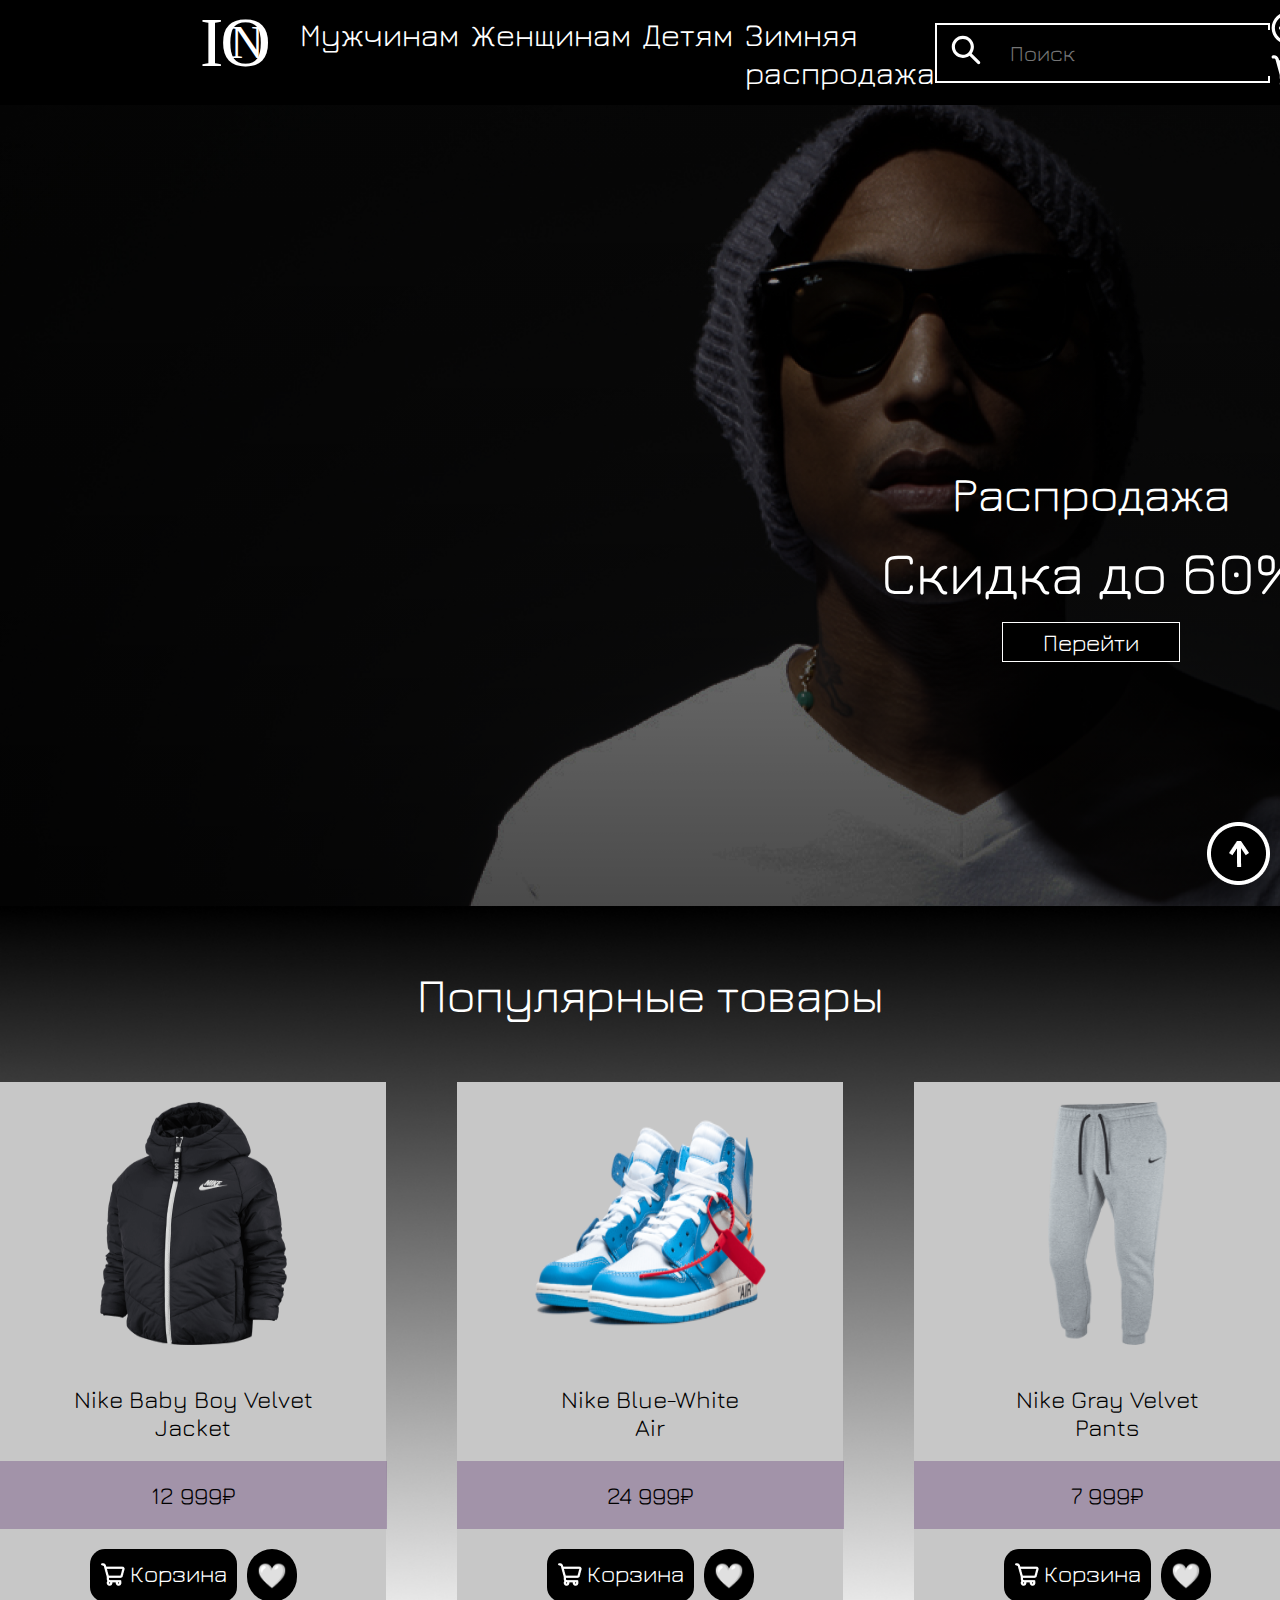
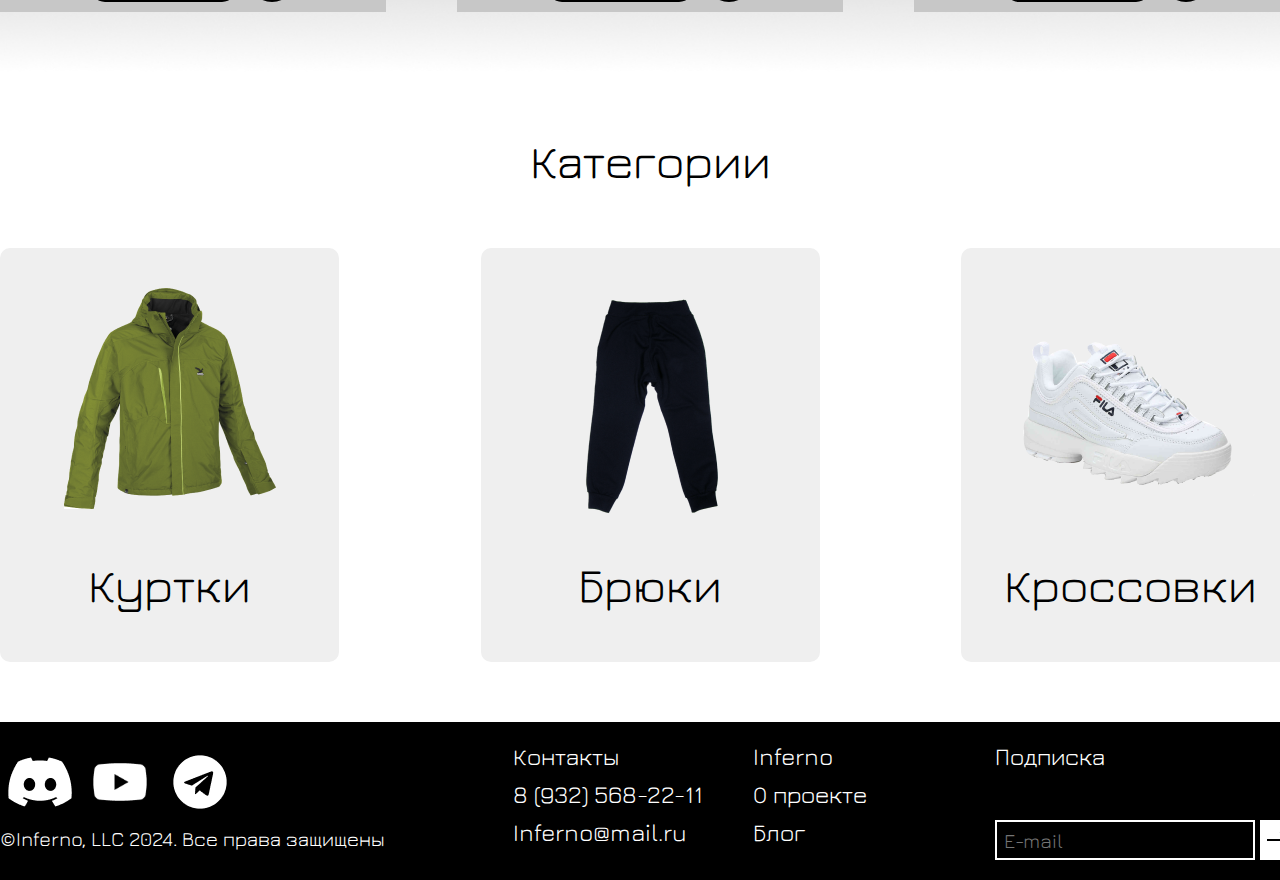
<file: index.html>
<!DOCTYPE html>
<html lang="zxx">
<head>
    <meta charset="UTF-8">
    <meta http-equiv="X-UA-Compatible" content="IE=edge">
    <meta name="viewport" content="width=device-width, initial-scale=1.0">
    <title>Главная</title>
    <link rel="stylesheet" href="assets/css/style.css">
</head>
<body>
    <!-- кнопка вверх -->
    <a href="#" class="abc"><img src="assets/image/header/up.png" alt="up arrow"></a>
    <!-- шапка -->
    <header>
        <div class="header">
            <div class="logo">
                <a href="index.html"><img src="assets/logo/logo.svg" alt="logo"></a>
            </div>
            <div class="nav">
                <nav>
                    <div class="line1">
                        <a href="#">Мужчинам</a>
                        <div class="line"></div>
                    </div>
                    <div class="line1">
                        <a href="#">Женщинам</a>
                        <div class="line"></div>
                    </div>
                    <div class="line1">
                        <a href="#">Детям</a>
                        <div class="line"></div>
                    </div>
                    <div class="line1">
                        <a href="#">Зимняя распродажа</a>
                        <div class="line"></div>
                    </div>
                </nav>
            </div>
            <div class="search">
                <div class="glass">
                    <img src="assets/image/header/search.svg" alt="search">
                </div>
                <div>
                    <input type="text" placeholder="Поиск">
                </div>
            </div>
            <div>
                <a href="#"><img src="assets/image/header/chat.svg" alt="chat"></a>
                <a href="page3.html"><img src="assets/image/header/cart.svg" alt="basket"></a>
            </div>
        </div>
    </header> 
       <!-- Баннер -->
    <div class="block1">
        <div class="sec pd">
            <div class="pdd1">
                <div class="pddd1">
                    <h2>Распродажа</h2>
                    <h3>Скидка до 60%</h3>
                    <a href="page1.html">Перейти</a>
                </div>
            </div>
        </div>
    </div>
    <!-- Популярные товары -->
    <div class="block2">
        <div class="sec pd">
            <div class="pdd2">
                <h2>Популярные товары</h2>
                <div class="pddd2">
                    <div class="card">
                        <img src="assets/image/popular_tovar/jaket.png" alt="jaket">
                        <h3>Nike Baby Boy Velvet <br> Jacket</h3>
                        <div class="price">
                            <p>12 999₽</p>
                        </div>
                        <div class="buttons">
                            <a href="#" class="basket">Корзина</a>
                            <a href="#"class="heard">🤍</a>
                        </div>
                    </div>
                    <div class="card">
                        <img src="assets/image/popular_tovar/boots.png" alt="boots">
                        <h3>Nike Blue-White <br> Air</h3>
                        <div class="price">
                            <p>24 999₽</p>
                        </div>
                        <div class="buttons">
                            <a href="#" class="basket">Корзина</a>
                            <a href="#"class="heard">🤍</a>
                        </div>
                    </div>
                    <div class="card">
                        <img src="assets/image/popular_tovar/pants.png" alt="pants">
                        <h3>Nike Gray Velvet <br> Pants</h3>
                        <div class="price">
                            <p>7 999₽</p>
                        </div>
                        <div class="buttons">
                            <a href="#" class="basket">Корзина</a>
                            <a href="#"class="heard">🤍</a>
                        </div>
                    </div>
                </div>
            </div>
        </div>
    </div>
    <!-- Категории -->
    <div class="block3">
        <div class="sec pd">
            <div class="pdd3">
                <h2>Категории</h2>
                <div class="pddd3">
                    <div class="card2">
                        <img src="assets/image/kategory/jacket.png" alt="jacket">
                        <p>Куртки</p>
                    </div>
                    <div class="card2">
                        <img src="assets/image/kategory/pants.png" alt="pants">
                        <p>Брюки</p>
                    </div>
                    <div class="card2">
                        <img src="assets/image/kategory/boots.png" alt="boots">
                        <p>Кроссовки</p>
                    </div>
                </div>
            </div>
        </div>
    </div>
    <!-- Подвал -->
    <footer>
        <div class="sec">
            <div class="footer">
                <div class="div1">
                    <div class="soc">
                        <a href="https://discord.com/inferno"><img src="assets/image/footer/discord.png" alt="discord"></a>                        
                        <a href="https://youtube.com/inferno"><img src="assets/image/footer/youtube.png" class="youtube" alt="youtube"></a>                        
                        <a href="https://t.me/inferno"><img src="assets/image/footer/telegram.png" alt="telegram"></a>                        
                    </div>
                    <div class="copirat">
                        <p>©Inferno, LLC 2024. Все права защищены </p>
                    </div>
                </div>
                <div class="div2">
                    <div class="nav">
                        <p>Контакты</p>
                        <div class="line1">
                            <a href="tel:89325682211">8 (932) 568-22-11</a>
                            <div class="line"></div>
                        </div>
                        <div class="line1">
                            <a href="mailto:Inferno@mail.ru">Inferno@mail.ru</a>
                            <div class="line"></div>
                        </div>
                    </div>
                    <div class="nav">
                        <p>Inferno</p>
                        <div class="line1">
                            <a href="#">О проекте</a>
                            <div class="line"></div>
                        </div>
                        <div class="line1">
                            <a href="#">Блог</a>
                            <div class="line"></div>
                        </div>
                    </div>
                </div>
                <div class="div3">
                    <p>Подписка</p>
                    <div class="email">
                        <input type="text" placeholder="E-mail">
                        <a href="#"><img src="assets/image/footer/button.png" alt=""></a>
                    </div>
                </div>
            </div> 
        </div>
    </footer>
</body>
</html>
</file>
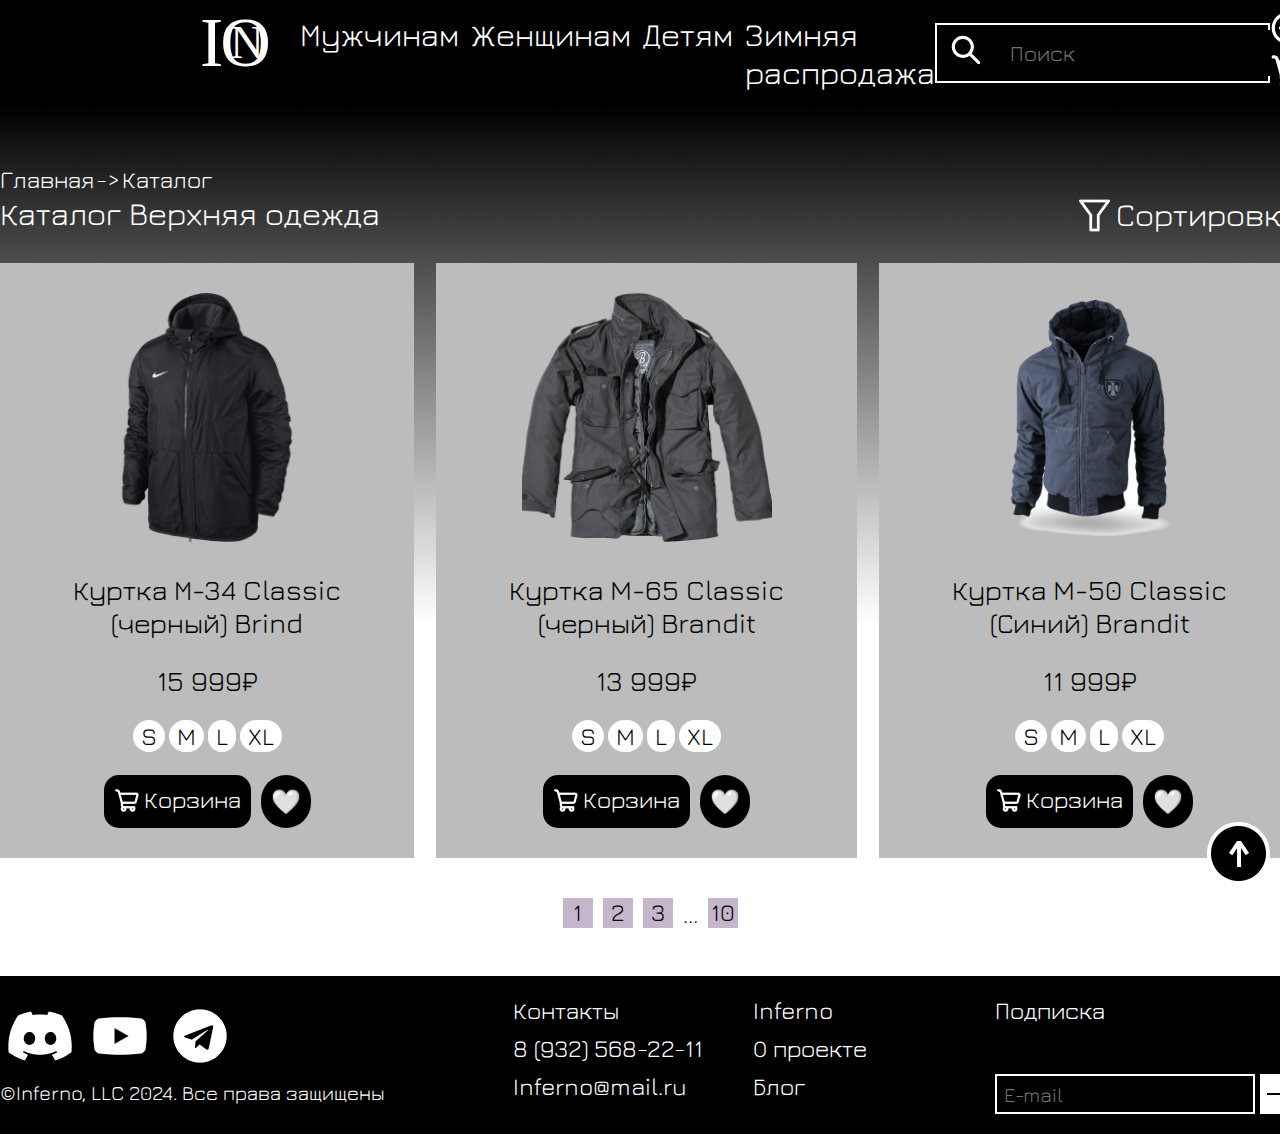
<file: page1.html>
<!DOCTYPE html>
<html lang="zxx">
<head>
    <meta charset="UTF-8">
    <meta http-equiv="X-UA-Compatible" content="IE=edge">
    <meta name="viewport" content="width=device-width, initial-scale=1.0">
    <title>Каталог</title>
    <link rel="stylesheet" href="assets/css/style.css">
</head>
<body>
    <!-- кнопка вверх -->
    <a href="#" class="abc"><img src="assets/image/header/up.png" alt="up arrow"></a>
    <!-- шапка -->
    <header>
        <div class="header">
            <div class="logo">
                <a href="index.html"><img src="assets/logo/logo.svg" alt="logo"></a>
            </div>
            <div class="nav">
                <nav>
                    <div class="line1">
                        <a href="#">Мужчинам</a>
                        <div class="line"></div>
                    </div>
                    <div class="line1">
                        <a href="#">Женщинам</a>
                        <div class="line"></div>
                    </div>
                    <div class="line1">
                        <a href="#">Детям</a>
                        <div class="line"></div>
                    </div>
                    <div class="line1">
                        <a href="#">Зимняя распродажа</a>
                        <div class="line"></div>
                    </div>
                </nav>
            </div>
            <div class="search">
                <div class="glass">
                    <img src="assets/image/header/search.svg" alt="search">
                </div>
                <div>
                    <input type="text" placeholder="Поиск">
                </div>
            </div>
            <div>
                <a href="#"><img src="assets/image/header/chat.svg" alt="chat"></a>
                <a href="page3.html"><img src="assets/image/header/cart.svg" alt="basket"></a>
            </div>
        </div>
    </header> 
    <!-- каталог -->
    <div class="block1_1">
        <div class="sec pd">
            <div class="pdd1_1">
                <div class="bread">
                    <div class="line1">
                        <a href="index.html">Главная</a>
                        <div class="line"></div>
                    </div>
                    <p>-></p>
                    <div class="line1">
                        <a href="#">Каталог</a>
                        <div class="line"></div>
                    </div>
                </div>
                <div class="head_katalog">
                    <div>
                        <p>Каталог Верхняя одежда</p>
                    </div>
                    <div>
                        <a href="#">Сортировка</a>
                    </div>
                </div>
                <div class="cards_katal">
                    <div class="card_katal">
                        <a href="page2.html"><img src="assets/image/katalog/jacket1.png" alt="Куртка М-34 Classic (черный) Brind"></a>
                        <h3>Куртка М-34 Classic <br> (черный) Brind</h3>
                        <p>15 999₽</p>
                        <div class="size">
                            <a href="#">S</a>
                            <a href="#">M</a>
                            <a href="#">L</a>
                            <a href="#">XL</a>
                        </div>
                        <div class="buttons">
                            <a href="#" class="basket">Корзина</a>
                            <a href="#"class="heard">🤍</a>
                        </div>    
                    </div>
                    <div class="card_katal">
                        <a href="page2.html"><img src="assets/image/katalog/jacket2.png" alt="Куртка M-65 Classic (черный) Brandit"></a>
                        <h3>Куртка M-65 Classic <br> (черный) Brandit</h3>
                        <p>13 999₽</p>
                        <div class="size">
                            <a href="#">S</a>
                            <a href="#">M</a>
                            <a href="#">L</a>
                            <a href="#">XL</a>
                        </div>
                        <div class="buttons">
                            <a href="#" class="basket">Корзина</a>
                            <a href="#"class="heard">🤍</a>
                        </div>  
                    </div>
                    <div class="card_katal">
                        <a href="page2.html"><img src="assets/image/katalog/jacket3.png" alt="Куртка M-50 Classic (Синий) Brandit"></a>
                        <h3>Куртка M-50 Classic <br> (Синий) Brandit</h3>
                        <p>11 999₽</p>
                        <div class="size">
                            <a href="#">S</a>
                            <a href="#">M</a>
                            <a href="#">L</a>
                            <a href="#">XL</a>
                        </div>
                        <div class="buttons">
                            <a href="#" class="basket">Корзина</a>
                            <a href="#"class="heard">🤍</a>
                        </div>  
                    </div>
                </div>
                <div class="numbers">
                    <div class="number"><a href="#">1</a></div>
                    <div class="number"><a href="#">2</a></div>
                    <div class="number"><a href="#">3</a></div>
                    <p>...</p>
                    <div class="number"><a href="#">10</a></div>
                </div>
            </div>
        </div>
    </div>
    <!-- Подвал -->
    <footer>
        <div class="sec">
            <div class="footer">
                <div class="div1">
                    <div class="soc">
                        <a href="https://discord.com/inferno"><img src="assets/image/footer/discord.png" alt="discord"></a>                        
                        <a href="https://youtube.com/inferno"><img src="assets/image/footer/youtube.png" class="youtube" alt="youtube"></a>                        
                        <a href="https://t.me/inferno"><img src="assets/image/footer/telegram.png" alt="telegram"></a>                        
                    </div>
                    <div class="copirat">
                        <p>©Inferno, LLC 2024. Все права защищены </p>
                    </div>
                </div>
                <div class="div2">
                    <div class="nav">
                        <p>Контакты</p>
                        <div class="line1">
                            <a href="tel:89325682211">8 (932) 568-22-11</a>
                            <div class="line"></div>
                        </div>
                        <div class="line1">
                            <a href="mailto:Inferno@mail.ru">Inferno@mail.ru</a>
                            <div class="line"></div>
                        </div>
                    </div>
                    <div class="nav">
                        <p>Inferno</p>
                        <div class="line1">
                            <a href="#">О проекте</a>
                            <div class="line"></div>
                        </div>
                        <div class="line1">
                            <a href="#">Блог</a>
                            <div class="line"></div>
                        </div>
                    </div>
                </div>
                <div class="div3">
                    <p>Подписка</p>
                    <div class="email">
                        <input type="text" placeholder="E-mail">
                        <a href="#"><img src="assets/image/footer/button.png" alt=""></a>
                    </div>
                </div>
            </div> 
        </div>
    </footer>
</body>
</html>
</file>
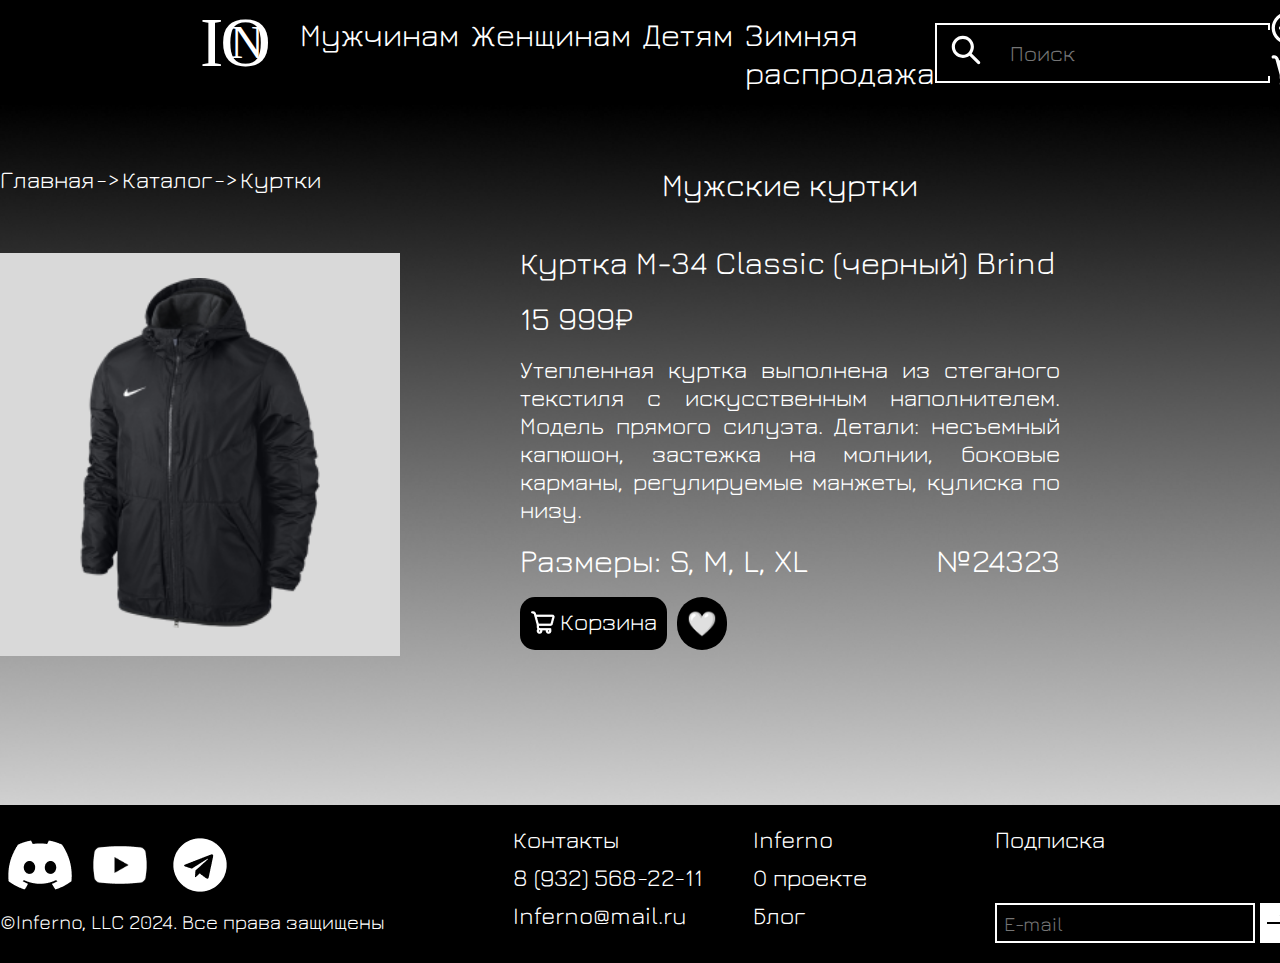
<file: page2.html>
<!DOCTYPE html>
<html lang="zxx">
<head>
    <meta charset="UTF-8">
    <meta http-equiv="X-UA-Compatible" content="IE=edge">
    <meta name="viewport" content="width=device-width, initial-scale=1.0">
    <title>Товар</title>
    <link rel="stylesheet" href="assets/css/style.css">
</head>
<body>
    <!-- Шапка -->
    <header>
        <div class="header">
            <div class="logo">
                <a href="index.html"><img src="assets/logo/logo.svg" alt="logo"></a>
            </div>
            <div class="nav">
                <nav>
                    <div class="line1">
                        <a href="#">Мужчинам</a>
                        <div class="line"></div>
                    </div>
                    <div class="line1">
                        <a href="#">Женщинам</a>
                        <div class="line"></div>
                    </div>
                    <div class="line1">
                        <a href="#">Детям</a>
                        <div class="line"></div>
                    </div>
                    <div class="line1">
                        <a href="#">Зимняя распродажа</a>
                        <div class="line"></div>
                    </div>
                </nav>
            </div>
            <div class="search">
                <div class="glass">
                    <img src="assets/image/header/search.svg" alt="search">
                </div>
                <div>
                    <input type="text" placeholder="Поиск">
                </div>
            </div>
            <div>
                <a href="#"><img src="assets/image/header/chat.svg" alt="chat"></a>
                <a href="page3.html"><img src="assets/image/header/cart.svg" alt="basket"></a>
            </div>
        </div>
    </header> 
    <!-- Вкладка отдого товара -->
    <div class="block2_1">
        <div class="sec pd">
            <div class="pdd2_1">
                <div class="pddd2_1">
                    <div class="bread2">
                        <a href="index.html">Главная</a>
                        <p>-></p>
                        <a href="page1.html">Каталог</a>
                        <p>-></p>
                        <a href="#">Куртки</a>
                    </div>
                    <div class="img">
                        <img src="assets/image/katalog/jacket1.png" alt="">
                    </div>
                </div>
                <div class="pddd2_2">
                    <div class="head_tovar">
                        <h3>Мужские куртки</h3>
                    </div>
                    <div class="tovar">
                        <h4>Куртка М-34 Classic (черный) Brind</h4>
                        <h5>15 999₽</h5>
                        <p>Утепленная куртка выполнена из стеганого текстиля с искусственным наполнителем. Модель прямого силуэта. Детали: несъемный капюшон, застежка на молнии, боковые карманы, регулируемые манжеты, кулиска по низу.</p>
                    <div class="size_number">
                        <p>Размеры: S, M, L, XL</p>
                        <p>№24323</p>
                    </div>
                    <div class="buttons2">
                        <a href="#" class="basket">Корзина</a>
                        <a href="#"class="heard">🤍</a>
                    </div>  
                </div>
            </div>
        </div>
    </div>
    <!-- Подвал -->
    <footer>
        <div class="sec">
            <div class="footer">
                <div class="div1">
                    <div class="soc">
                        <a href="https://discord.com/inferno"><img src="assets/image/footer/discord.png" alt="discord"></a>                        
                        <a href="https://youtube.com/inferno"><img src="assets/image/footer/youtube.png" class="youtube" alt="youtube"></a>                        
                        <a href="https://t.me/inferno"><img src="assets/image/footer/telegram.png" alt="telegram"></a>                        
                    </div>
                    <div class="copirat">
                        <p>©Inferno, LLC 2024. Все права защищены </p>
                    </div>
                </div>
                <div class="div2">
                    <div class="nav">
                        <p>Контакты</p>
                        <div class="line1">
                            <a href="tel:89325682211">8 (932) 568-22-11</a>
                            <div class="line"></div>
                        </div>
                        <div class="line1">
                            <a href="mailto:Inferno@mail.ru">Inferno@mail.ru</a>
                            <div class="line"></div>
                        </div>
                    </div>
                    <div class="nav">
                        <p>Inferno</p>
                        <div class="line1">
                            <a href="#">О проекте</a>
                            <div class="line"></div>
                        </div>
                        <div class="line1">
                            <a href="#">Блог</a>
                            <div class="line"></div>
                        </div>
                    </div>
                </div>
                <div class="div3">
                    <p>Подписка</p>
                    <div class="email">
                        <input type="text" placeholder="E-mail">
                        <a href="#"><img src="assets/image/footer/button.png" alt=""></a>
                    </div>
                </div>
            </div> 
        </div>
    </footer>
</body>
</html>
</file>
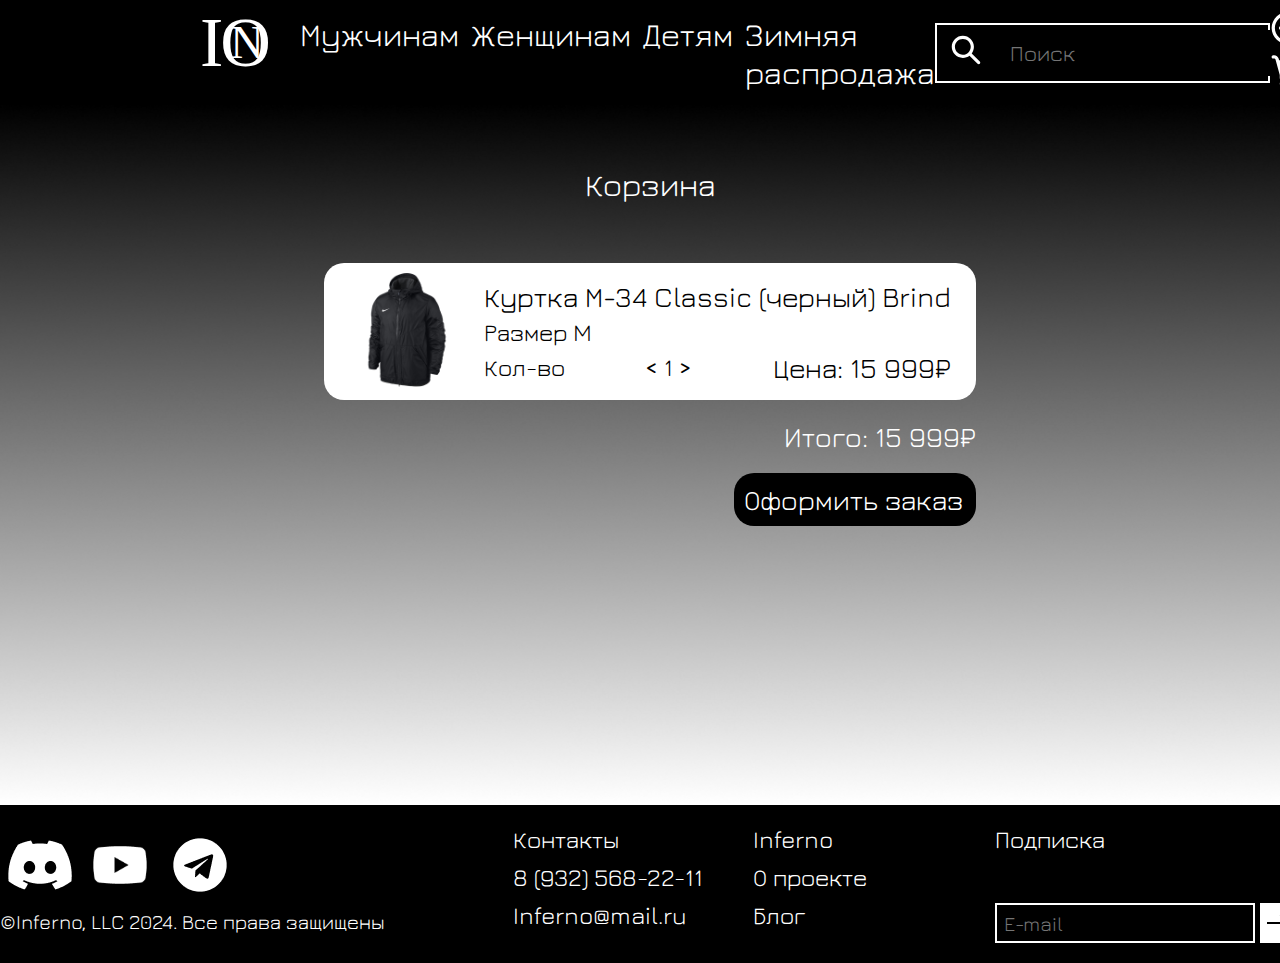
<file: page3.html>
<!DOCTYPE html>
<html lang="zxx">
<head>
    <meta charset="UTF-8">
    <meta http-equiv="X-UA-Compatible" content="IE=edge">
    <meta name="viewport" content="width=device-width, initial-scale=1.0">
    <title>Корзина</title>
    <link rel="stylesheet" href="assets/css/style.css">
</head>
<body>
    <!-- Шапка -->
    <header>
        <div class="header">
            <div class="logo">
                <a href="index.html"><img src="assets/logo/logo.svg" alt="logo"></a>
            </div>
            <div class="nav">
                <nav>
                    <div class="line1">
                        <a href="#">Мужчинам</a>
                        <div class="line"></div>
                    </div>
                    <div class="line1">
                        <a href="#">Женщинам</a>
                        <div class="line"></div>
                    </div>
                    <div class="line1">
                        <a href="#">Детям</a>
                        <div class="line"></div>
                    </div>
                    <div class="line1">
                        <a href="#">Зимняя распродажа</a>
                        <div class="line"></div>
                    </div>
                </nav>
            </div>
            <div class="search">
                <div class="glass">
                    <img src="assets/image/header/search.svg" alt="search">
                </div>
                <div>
                    <input type="text" placeholder="Поиск">
                </div>
            </div>
            <div>
                <a href="#"><img src="assets/image/header/chat.svg" alt="chat"></a>
                <a href="#"><img src="assets/image/header/cart.svg" alt="basket"></a>
            </div>
        </div>
    </header> 
    <!-- Корзина -->
    <div class="block3_1">
        <div class="sec pd">
            <div class="pdd3_1">
                <h2>Корзина</h2>
                <div class="pddd3_1">
                    <div class="card_basket">
                        <div class="img_basket"><img src="assets/image/katalog/jacket1.png" alt=""></div>
                        <div class="basket2">
                            <h3>Куртка М-34 Classic (черный) Brind</h3>
                            <p>Размер M</p>
                            <div class="price1">
                                <p>Кол-во</p>
                                <div class="scroll">
                                    <p class="arrow"><</p>
                                    <p>1</p>
                                    <p class="arrow">></p>
                                </div>
                                <h4>Цена: 15 999₽</h4>
                            </div>
                        </div>
                    </div>
                    <div class="final_price">
                        <p>Итого: 15 999₽</p>
                    </div>
                    <div class="button3">
                        <a href="#">Оформить заказ</a>
                    </div>
                </div>
            </div>
        </div>
    </div>
    <!-- Подвал -->
    <footer>
        <div class="sec">
            <div class="footer">
                <div class="div1">
                    <div class="soc">
                        <a href="https://discord.com/inferno"><img src="assets/image/footer/discord.png" alt="discord"></a>                        
                        <a href="https://youtube.com/inferno"><img src="assets/image/footer/youtube.png" class="youtube" alt="youtube"></a>                        
                        <a href="https://t.me/inferno"><img src="assets/image/footer/telegram.png" alt="telegram"></a>                        
                    </div>
                    <div class="copirat">
                        <p>©Inferno, LLC 2024. Все права защищены </p>
                    </div>
                </div>
                <div class="div2">
                    <div class="nav">
                        <p>Контакты</p>
                        <div class="line1">
                            <a href="tel:89325682211">8 (932) 568-22-11</a>
                            <div class="line"></div>
                        </div>
                        <div class="line1">
                            <a href="mailto:Inferno@mail.ru">Inferno@mail.ru</a>
                            <div class="line"></div>
                        </div>
                    </div>
                    <div class="nav">
                        <p>Inferno</p>
                        <div class="line1">
                            <a href="#">О проекте</a>
                            <div class="line"></div>
                        </div>
                        <div class="line1">
                            <a href="#">Блог</a>
                            <div class="line"></div>
                        </div>
                    </div>
                </div>
                <div class="div3">
                    <p>Подписка</p>
                    <div class="email">
                        <input type="text" placeholder="E-mail">
                        <a href="#"><img src="assets/image/footer/button.png" alt=""></a>
                    </div>
                </div>
            </div> 
        </div>
    </footer>
</body>
</html>
</file>
<file: assets/css/style.css>
* {
    padding: 0;
    margin: 0;
    list-style: none;
    text-decoration: none;
    border: 0;
    box-sizing: border-box;
    scroll-behavior: smooth;
    transition: .5s;
    font-family: "Jura";
    position: relative;
    font-weight: normal;
}

@font-face {
    font-family: "Jura";
    src: url(../fonts/Jura.ttf);
}

.sec {
    width: 1300px;
    margin: 0 auto;
}

.pd {
    padding: 60px 0;
}

.abc {
    position: fixed;
    bottom: 10px;
    right: 10px;
    z-index: 100;
}

h2 {
    font-size: 48px;
    color: white;
    padding-bottom: 60px;
}

/* Шапка */

header {
    background-color: black;
}

.header {
    padding: 0 200px;
    display: flex;
    justify-content: space-between;
    align-items: center;
}

.logo img {
    width: 100px;
    height: 100px;
}

.search {
    color: white;
    display: flex;
    align-items: center;
    gap: 0 15px;
    border: 2px solid white;
    padding: 5px 10px;
    width: 335px;
    font-size: 24px;
}

.search input {
    color: white;
    padding: 10px;
    background-color: black;
    font-size: 22px;
}

.search input:focus {
    outline: none;
}

nav {
    display: flex;
    gap: 0 12px;
}

nav a {
    color: white;
    font-size: 32px;
    position: relative;
}

.line1:hover .line {
    opacity: 1;
}

.line {
    position: absolute;
    bottom: 0;
    right: 0;
    height: 2px;
    width: 100%;
    background-color: white;
    opacity: 0;
}
/* 
nav a:hover {
    position: absolute;
    bottom: 0;
    right: 0;
    height: 2px;
    width: 100%;
    background-color: white;
} */

/* Баннер */

.block1 {
    background: linear-gradient(0deg, rgb(0,0,0,0.6), rgb(0,0,0,0.1)), url(../image/banner/bannerbg.png);
    height: 89vh;
}

.pdd1 {
    display: flex;
    justify-content: end;
    padding-top: 300px;
}

.pddd1 {
    display: flex;
    flex-direction: column;
    align-items: center;
    gap: 15px 0;
}

.pddd1 h2 {
    color: white;
    font-size: 48px;
    font-weight: normal;
    padding: 0;
}

.pddd1 h3 {
    color: white;
    font-size: 60px;
    font-weight: normal;
}

.pddd1 a {
    font-size: 24px;
    color: white;
    background-color: black;
    border: 1px solid white;
    padding: 5px 40px;
}

.pddd1 a:hover {
    background-color: rgb(65, 65, 65);
}

/* Популярные товары */

.block2 {
    background: url(../image/popular_tovar/bg.jpg);
    background-size: cover;
}

.pdd2 {
    display: flex;
    flex-direction: column;
    align-items: center;
}

.pddd2 {
    display: flex;
    justify-content: space-between;
    width: 100%;
}

.card {
    background-color: #C7C7C7;
    display: flex;
    flex-direction: column;
    align-items: center;
    width: 386px;
    height: 530px;
    gap: 20px 0;
}

.card h3 {
    font-size: 24px;
    text-align: center;
}
.card img {
    padding: 20px 0;
    width: 283px;
    height: 283px;
}

.buttons {
    display: flex;
    gap: 0 10px;
    justify-content: center;
}

.heard {
    font-size: 24px;
    background-color: black;
    border-radius: 100px;
    padding: 2px 10px;
    display: flex;
    align-items: center;
    text-align: center;
}

.heard:hover {
    background-color: rgb(65, 65, 65);
}

.basket {
    font-size: 24px;
    color: white;
    padding: 10px 10px 15px 10px;
    border-radius: 15px;
    background-color: black;
    display: flex;
    align-items: center;
    gap: 0 5px;
}

.basket:hover {
    background-color: rgb(65, 65, 65);
}

.basket::before  {
    content: "";
    background-image: url(../image/popular_tovar/basket.png);
    height: 25px;
    width: 25px;
    display: inline-block;
}

.price {
    background-color: rgb(115, 81, 132, 0.44);;
    width: 387px;
    height: 68px;
    display: flex;
    align-items: center;
    justify-content: center;
}

.price p {
    font-size: 24px;
}

/* Категории */

.pdd3 {
    display: flex;
    flex-direction: column;
    align-items: center;
}

.pdd3 h2 {
    color: black;
}

.pddd3 {
    display: flex;
    justify-content: space-between;
    width: 100%;
}

.card2 {
    background-color: #EFEFEF;
    width: 339px;
    height: 414px;
    border-radius: 10px;
    display: flex;
    flex-direction: column;
    align-items: center;
    gap: 80px 0;
    position: relative;
}

.card2 p {
    font-size: 48px;
    position: absolute;
    bottom: 50px;
    text-align: center;
}

.card2 img{
    padding: 40px 0 0 0;
}

/* Подвал */

footer {
    background-color: black;
    padding: 20px 0;
}

.footer p, a {
    color: white;
}

.footer {
    display: flex;
    justify-content: space-between;
    align-items:flex-start;
}

.soc {
    display: flex;
    align-items: center;
}

.youtube {
    width: 80px;
    height: 80px;
}

.copirat p {
    font-size: 20px;
}

.div2 {
    display: flex;
    gap: 0 50px;
}

.nav {
    text-align: left;
    display: flex;
    flex-direction: column;
    gap: 10px 0;
}

.nav p, a {
    font-size: 24px;
}

.div3 {
    display: flex;
    flex-direction: column;
    gap: 50px 0;
}

.div3 p {
    font-size: 24px;
}

.div3 input {
    background-color: black;
    font-size: 20px;
    color: white;
    padding: 6.5px;
    border: 2px solid white;
}

.email {
    display: flex;
    align-items: center;
    gap: 0 5px;
    text-align: center;
}

.email a {
    width: 40px;
    height: 40px;
}

/* каталог */

.block1_1 {
    background-image: url(../image/katalog/bg.jpg);
    height: 871px;
}

.bread {
    display: flex;
    align-items: center;
    gap: 0 2px;
}

.bread a {
    color: white;
    font-size: 24px;

}

.bread p {
    color: white;
    font-size: 24px;

}

.head_katalog {
    color: white;
    font-size: 32px;
    display: flex;
    justify-content: space-between;
    align-items: center;
    padding-bottom: 30px;
}

.head_katalog a {
    display: flex;
    align-items: end;
    gap: 0 4px;
    font-size: 32px;
}

.head_katalog a::before {
    content: "";
    background-image: url(../image/katalog/filter.png);
    height: 40px;
    width: 40px;
    display: inline-block;
}

.cards_katal {
    display: flex;
    justify-content: space-between;
}

.card_katal {
    display: flex;
    flex-direction: column;
    align-items: center;
    gap: 25px 0;
    background-color: #BCBCBC;
    padding: 30px 73px;
}

.card_katal img {
    width: 250px;
    height: 250px;
}

.card_katal h3 {
    text-align: center;
    font-size: 28px;
}

.card_katal p {
    font-size: 28px;
}

.size a {
    font-size: 24px;
    color: black;
    padding: 2px 8px;
    background-color: white;
    border-radius: 100px;
}

.size a:hover {
    background-color: black;
    color: white;
}

.numbers {
    display: flex;
    gap: 0 10px;
    align-items: flex-end;
    justify-content: center;
    padding-top: 40px;
}

.number {
    background-color: #7351846b;
    width: 30px;
    height: 30px;
    text-align: center;
}

.number:hover {
    background-color: #5c0986b2;
}

.numbers a {
    font-size: 24px;
    color: black;
}

.numbers p {
    font-size: 24px;
}

/* один товар */

.block2_1 {
    background: url(../image/tovar/bg.png);
    background-size: cover;
}

.pdd2_1 {
    display: flex;
    align-items: flex-start;
    gap: 0 120px;
    padding-bottom: 89px;
}

.head_tovar {
    text-align: center;
    padding-bottom: 40px;
}

.bread2 {
    display: flex;
    align-items: center;
    gap: 0 2px;
    padding-bottom: 60px;
}

.bread2 a {
    color: white;
    font-size: 24px;

}

.bread2 p {
    color: white;
    font-size: 24px;

}

.pddd2_2 {
    width: 540px;
}

.img {
    background-color: #D9D9D9;
}

.img img {
    width: 350px;
    height: 350px;
    margin: 25px;
}

.pddd2_2 h3, h4, h5 {
    color: white;
    font-size: 32px;
}

.tovar {
    display: flex;
    flex-direction: column;
    gap: 18px 0;
}

.tovar p {
    color: white;
    font-size: 24px;
    text-align: justify;
}

.size_number {
    display: flex;
    justify-content: space-between;
}

.size_number p {
    color: white;
    font-size: 32px;
}

.buttons2 {
    display: flex;
    gap: 0 10px;
    justify-content: start;
}

/* Корзина */

.block3_1 {
    background: url(../image/basket/bg.png);
    background-size: cover;
}

.pdd3_1 {
    width: 652px;
    margin: 0 auto;
}

.pdd3_1 h2 {
    color: white;
    text-align: center;
    font-size: 32px;
    padding-bottom: 60px;
}

.final_price {
    display: flex;
    justify-content: end;
}

.final_price p {
    color: white;
    font-size: 28px;
}

.card_basket {
    display: flex;
    justify-content: center;
    align-items: center;
    gap: 0 20px;
    background-color: white;
    border-radius: 20px;
    padding: 10px 20px;
}

.img_basket img {
    width: 114px;
    height: 114px;
}

.basket2 {
    display: flex;
    flex-direction: column;
    gap: 5px 0;
}

.basket2 h3 {
    font-size: 28px;
    color: black;
}

.basket2 p {
    font-size: 24px;
    color: black;
}

.price1 {
    display: flex;
    align-items: center;
    justify-content: space-between;
}

.price1 p {
    font-size: 24px;
}

.price1 h4 {
    font-size: 28px;
    color: black;
}

.scroll {
    display: flex;
    gap: 0 5px;
}

.arrow {
    font-weight: 1000;
    cursor: pointer;
}

.pddd3_1 {
    display: flex;
    flex-direction: column;
    gap: 20px 0;
}

.button3 {
    display: flex;
    justify-content: end;
    padding-bottom: 219px;
}

.button3 a {
    background-color: black;
    padding: 10px;
    border-radius: 20px;
    width: 242px;
    font-size: 28px;
}
</file>
